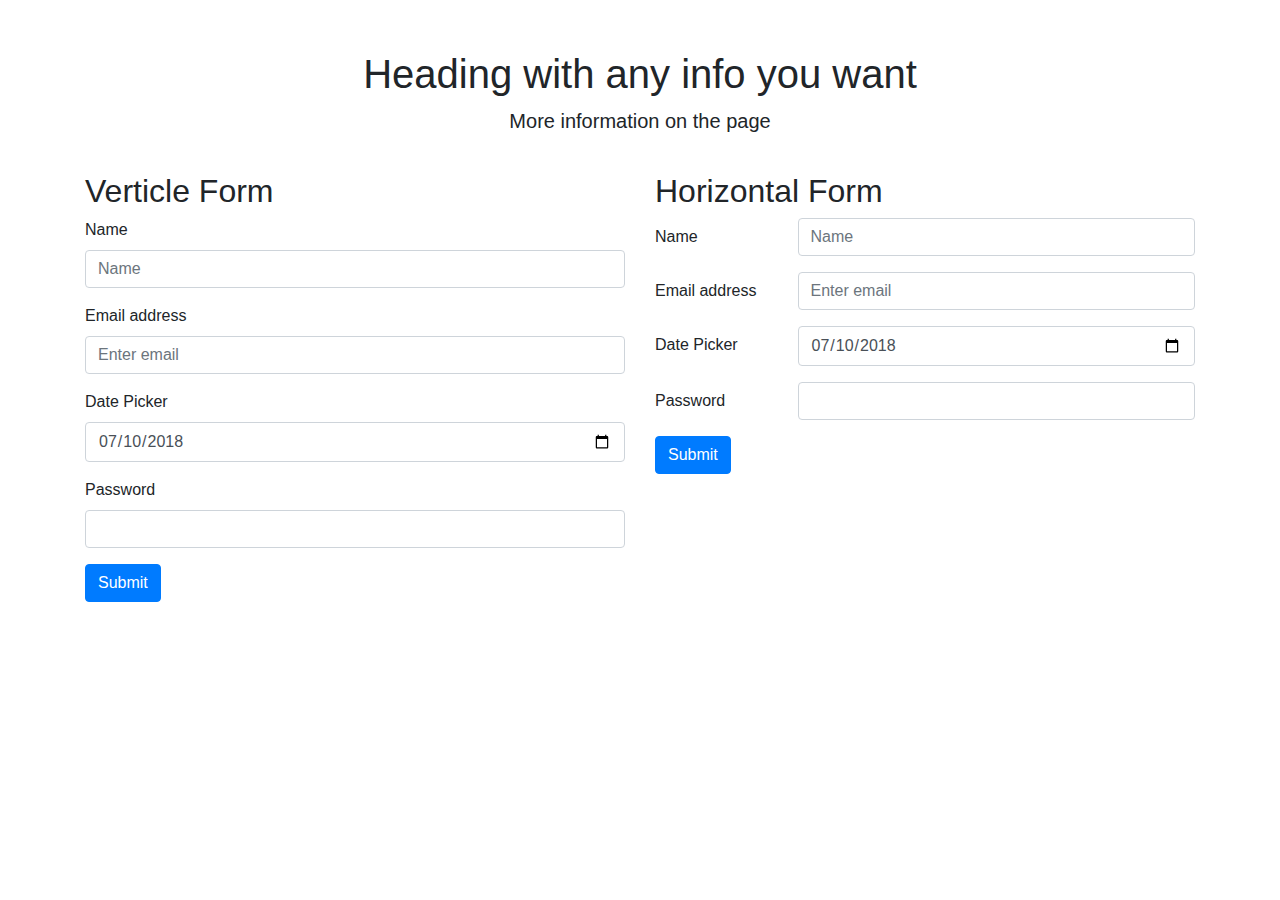
<file: index.html>
<!DOCTYPE html>
<html lang="en">

  <head>

    <meta charset="utf-8">
    <meta name="viewport" content="width=device-width, initial-scale=1, shrink-to-fit=no">
    <meta name="description" content="Coded from Scrath - No other files or folder or custom fonts etc etc">
    <meta name="author" content="Paul Duncan">

    <title>Basic Landing Page</title>

    <!-- Bootstrap core CSS - This is a basic set up for faster load having the direct BS files-->
    <link href="vendor/bootstrap/css/bootstrap.min.css" rel="stylesheet">

    <!-- Custom styles if you dont want to add a css file -->
    <style>
      body {
        padding-top: 0px;
      }
      @media (min-width: 992px) {
        body {
          padding-top: 2px;
        }
      }
      .enjoy-code {
        margin-top: 20px;
      }
    </style>

  </head>

  <body>
  <header>
  <!-- Would usualy consist of nav in some form -->
  </header>
  <!-- Basic LP Layout -->
  <div class="container bg-best-ph">
    <div class="row">
      <div class="col-lg-12 text-center">
        <h1 class="mt-5">Heading with any info you want</h1>
        <p class="lead">More information on the page</p>
      </div>
    </div>
  </div>
  <section id="form-section" class="enjoy-code">
    <div class="container">
      <div class="row">
        <div class="col-lg-6">
          <!-- Verticle Form -->
          <h2>Verticle Form</h2>
          <form>
            <div class="form-group">
              <label for="Name">Name</label>
              <input type="text" class="form-control" id="Name" placeholder="Name">
            </div>
            <div class="form-group">
              <label for="Email">Email address</label>
              <input type="email" class="form-control" id="Email" aria-describedby="email-add" placeholder="Enter email">
            </div>
            <div class="form-group">
              <label for="Date-input">Date Picker</label>
              <input class="form-control" type="date" value="2018-07-10" id="Date-input">
            </div>
            <div class="form-group">
                <label for="password-input">Password</label>
                <input class="form-control" type="password" value="" id="password-input">
            </div>
            <button type="submit" class="btn btn-primary">Submit</button>
          </form>
        </div>
        <div class="col-lg-6">
            <!-- Horizontal Form -->
            <h2>Horizontal Form</h2>
            <form>
              <div class="form-group row">
                <label for="name" class="col-sm-3 col-form-label">Name</label>
                <div class="col-sm-9">
                  <input type="text" class="form-control" id="Name" placeholder="Name">
                </div>
              </div>
              <div class="form-group row">
                <label for="email" class="col-sm-3 col-form-label">Email address</label>
                <div class="col-sm-9">
                  <input type="email" class="form-control" id="Email" aria-describedby="email-add" placeholder="Enter email">
                </div>
              </div>
              <div class="form-group row">
                <label for="date-input" class="col-sm-3 col-form-label">Date Picker</label>
                <div class="col-sm-9">
                  <input class="form-control" type="date" value="2018-07-10" id="Date-input">
                </div>
              </div>
              <div class="form-group row">
                  <label for="password-input" class="col-3 col-form-label">Password</label>
                  <div class="col-9">
                    <input class="form-control" type="password" value="" id="password-input">
                  </div>
              </div>
              <button type="submit" class="btn btn-primary">Submit</button>
            </form>
          </div>
      </div>
    </div>
  </section>
    
    

    <!-- Bootstrap core JavaScript -->
    <script src="vendor/jquery/jquery.min.js"></script>
    <script src="vendor/bootstrap/js/bootstrap.bundle.min.js"></script>

  </body>

</html>
</file>
